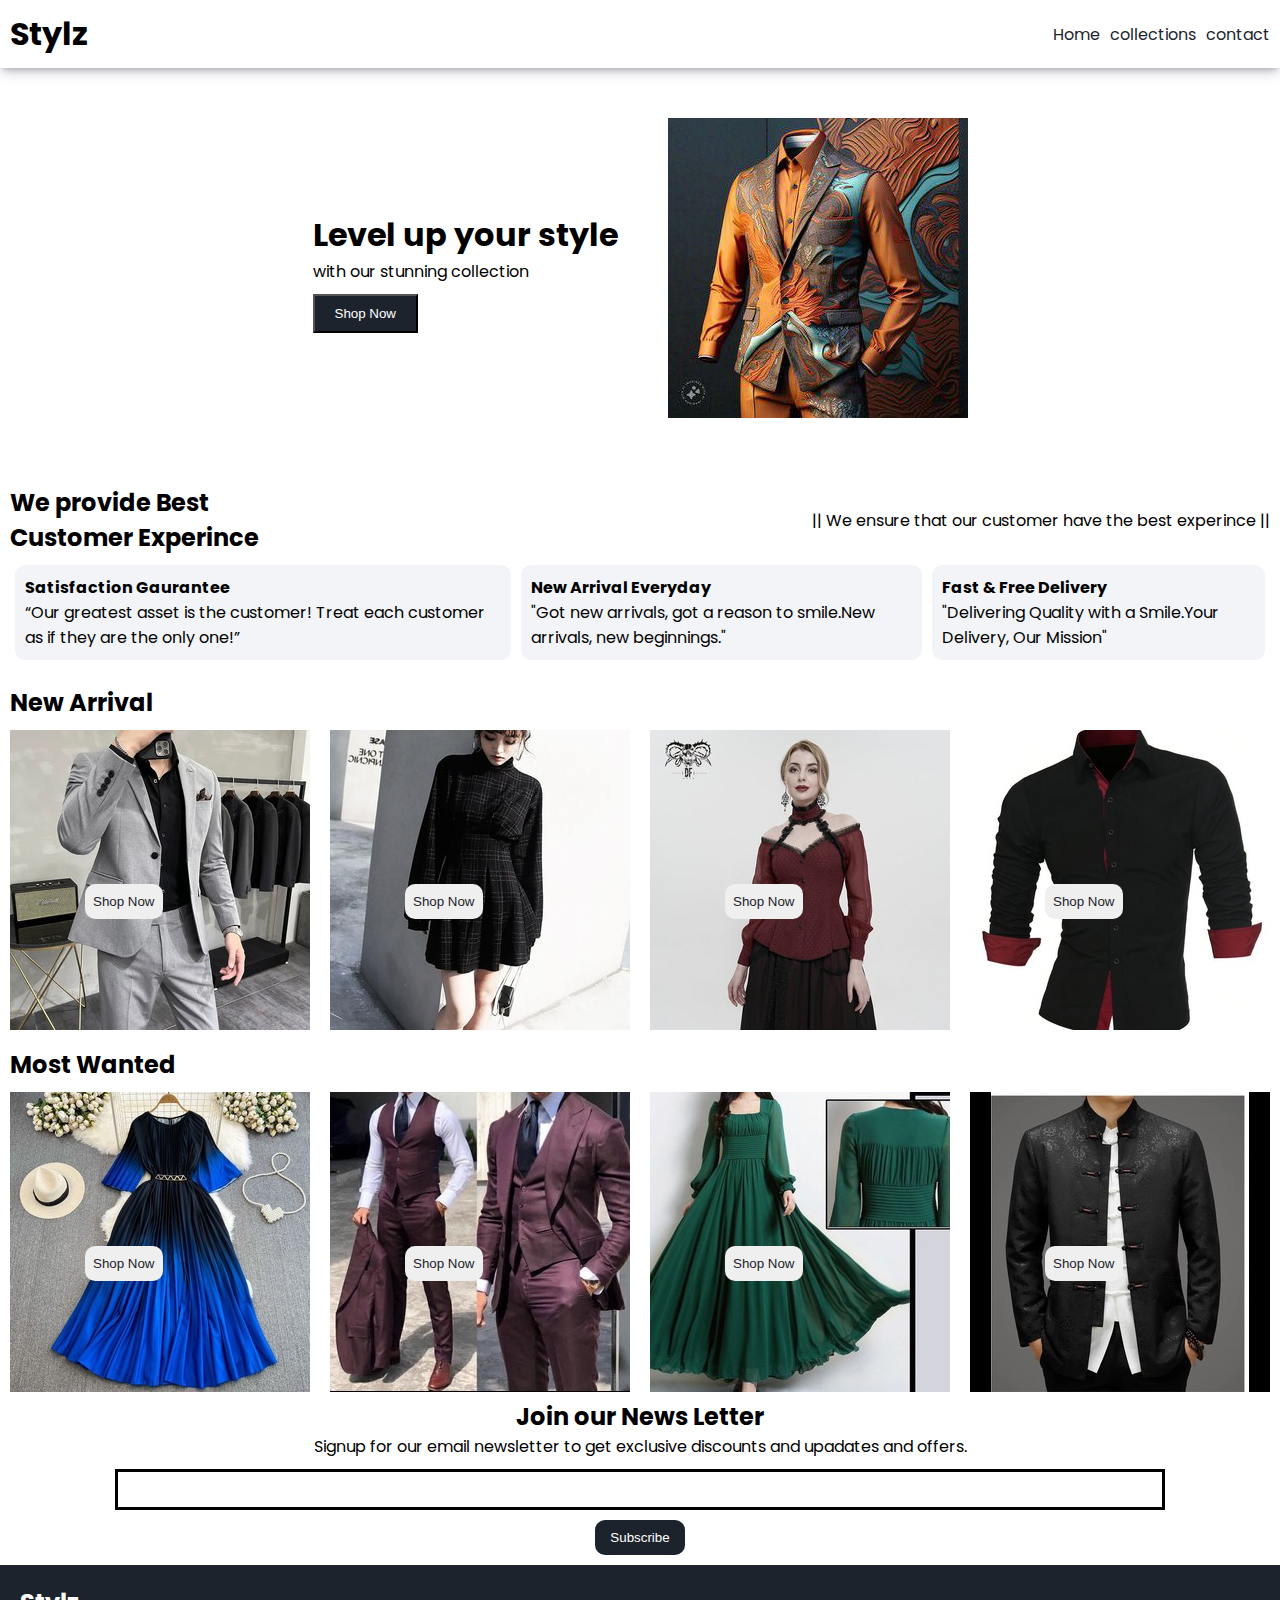
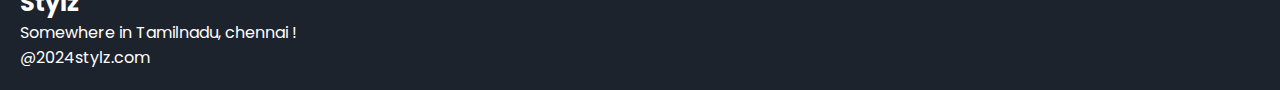
<file: index.html>
<!DOCTYPE html>
<html lang="en">

<head>
    <meta charset="UTF-8">
    <meta name="viewport" content="width=device-width, initial-scale=1.0">

    <title>Stylz</title>
    <!-- brand-icon -->
    <link rel="shortcut icon" href="handshake-solid.svg">

    <!-- My css -->
    <link rel="stylesheet" href="style.css">

    <!-- Google Fonts -->
    <link rel="preconnect" href="https://fonts.googleapis.com">
    <link rel="preconnect" href="https://fonts.gstatic.com" crossorigin>
    <link
        href="https://fonts.googleapis.com/css2?family=Poppins:ital,wght@0,100;0,200;0,300;0,400;0,500;0,600;0,700;0,800;0,900;1,100;1,200;1,300;1,400;1,500;1,600;1,700;1,800;1,900&display=swap"
        rel="stylesheet">

    <!-- Font Awesome Icons-->
    <link rel="stylesheet" href="https://cdnjs.cloudflare.com/ajax/libs/font-awesome/6.6.0/css/all.min.css"
        integrity="sha512-Kc323vGBEqzTmouAECnVceyQqyqdsSiqLQISBL29aUW4U/M7pSPA/gEUZQqv1cwx4OnYxTxve5UMg5GT6L4JJg=="
        crossorigin="anonymous" referrerpolicy="no-referrer" />
</head>

<body>
    <!-- Navbar -->
    <nav class="navbar">

        <h1>Stylz <i class="fa-solid fa-handshake"></i></h1>

        <div class="navbar-links">
            <p class="navbar-link"><a href="index.html">Home</a></p>
            <p class="navbar-link"><a href="collection.html">collections</a></p>
            <p class="navbar-link"><a href="contact.html">contact</a></p>
        </div>

        <div class="navbar-menu-toggle" onclick="shownavbar()">
            <i class="fa-solid fa-bars"></i>
        </div>
    </nav>
    <!-- Side navbar -->
    <div class="side-navbar">
        <p style="text-align: right" onclick="closenavbar()"><i class="fa-solid fa-xmark"></i></p>
        <div class="side-navbar-links">
            <p class="side-navbar-link"><a href="index.html">Home</a></p>
            <p class="side-navbar-link"><a href="collection.html">collections</a></p>
            <p class="side-navbar-link"><a href="contact.html">contact</a></p>
        </div>
    </div>
    <!-- Header -->
    <div class="header">
        <div>
            <h1>Level up your style</h1>
            <p>with our stunning collection</p>
            <button class="headerbtn">Shop Now</button>
        </div>
        <div>
            <img src="./pics/pic2.jpg" class="headerimage">
        </div>
    </div>
    <!--Service Container-->
    <div class="service-container">
        <div class="service-container-1">
            <div>
                <h2>We provide Best</h2>
                <h2>Customer Experince</h2>
            </div>
            <div>
                <p>|| We ensure that our customer have the best experince ||</p>
            </div>
        </div>
        <div class="service-container-2">
            <div>
                <i class="fa-regular fa-face-smile"></i>
                <h4>Satisfaction Gaurantee</h4>
                <p>“Our greatest asset is the customer! Treat each customer as if they are the only one!”
                </p>
            </div>
            <div>
                <i class="fa-regular fa-face-smile"></i>
                <h4>New Arrival Everyday</h4>
                <p>"Got new arrivals, got a reason to smile.New arrivals, new beginnings."
                </p>
            </div>
            <div>
                <i class="fa-regular fa-face-smile"></i>
                <h4>Fast & Free Delivery</h4>
                <p>"Delivering Quality with a Smile.Your Delivery, Our Mission"
                </p>
            </div>
        </div>
    </div>
    <!--New Arrival-->
    <div class="new-arrival">
        <h2 style="padding: 10px; width: 100%;">New Arrival</h2>
        <div class="new-arrival-container">
            <img src="./pics/gray suit.jpg" alt="">
            <button>Shop Now <i class="fa-solid fa-arrow-right"></i></button>
        </div>
        <div class="new-arrival-container">
            <img src="./pics/Black and Grey Plaid Long Puff Sleeved Dress.jpg" alt="">
            <button>Shop Now <i class="fa-solid fa-arrow-right"></i></button>
        </div>
        <div class="new-arrival-container">
            <img src="./pics/Gothic Off-Shoulder Peplum Top (Red) .jpg" alt="">
            <button>Shop Now <i class="fa-solid fa-arrow-right"></i></button>
        </div>
        <div class="new-arrival-container">
            <img src="./pics/dual-color-shirt.jpg" alt="">
            <button>Shop Now <i class="fa-solid fa-arrow-right"></i></button>
        </div>
    </div>
    <!-- Most wanted-->
    <div class="new-arrival">
        <h2 style="padding: 10px; width: 100%;">Most Wanted</h2>
        <div class="new-arrival-container">
            <img src="./pics/Annabelle Gradient Pleated Dress.jpg" alt="">
            <button>Shop Now <i class="fa-solid fa-arrow-right"></i></button>
        </div>
        <div class="new-arrival-container">
            <img src="./pics/meron suit.jpg" alt="">
            <button>Shop Now <i class="fa-solid fa-arrow-right"></i></button>
        </div>
        <div class="new-arrival-container">
            <img src="./pics/puffy hand mid skirt.jpg" alt="">
            <button>Shop Now <i class="fa-solid fa-arrow-right"></i></button>
        </div>
        <div class="new-arrival-container">
            <img src="./pics/Chinese Mandarin Tang Jacket _ Spring - Red.jpg" alt="">
            <button>Shop Now <i class="fa-solid fa-arrow-right"></i></button>
        </div>
    </div>

    <!-- News -->
    <div class="news">
        <h2>Join our News Letter</h2>
        <p>Signup for our email newsletter to get exclusive discounts and upadates and offers.</p>
        <div>
            <input type="text" class="search">
        </div>
        <div>
            <button>Subscribe <i class="fa-solid fa-arrow-right"></i></button>
        </div>
    </div>
    <!--Footer-->
    <div class="footer">
        <div class="footer-container">
            <div class="footer-box-1">
                <h2 class="headingtext">Stylz</h2>
                <p>Somewhere in Tamilnadu, chennai !</p>
                <div class="footer-icon-container">
                    <i class="fa-brands fa-instagram" style="color: #ffff;"></i>
                    <i class="fa-brands fa-twitter" style="color: #ffff;"></i>
                    <i class="fa-brands fa-facebook" style="color: #ffff;"></i>
                </div>
            </div>
        </div>
        <p>@2024stylz.com</p>
    </div>

    <script src="script.js"></script>
</body>

</html>
</file>
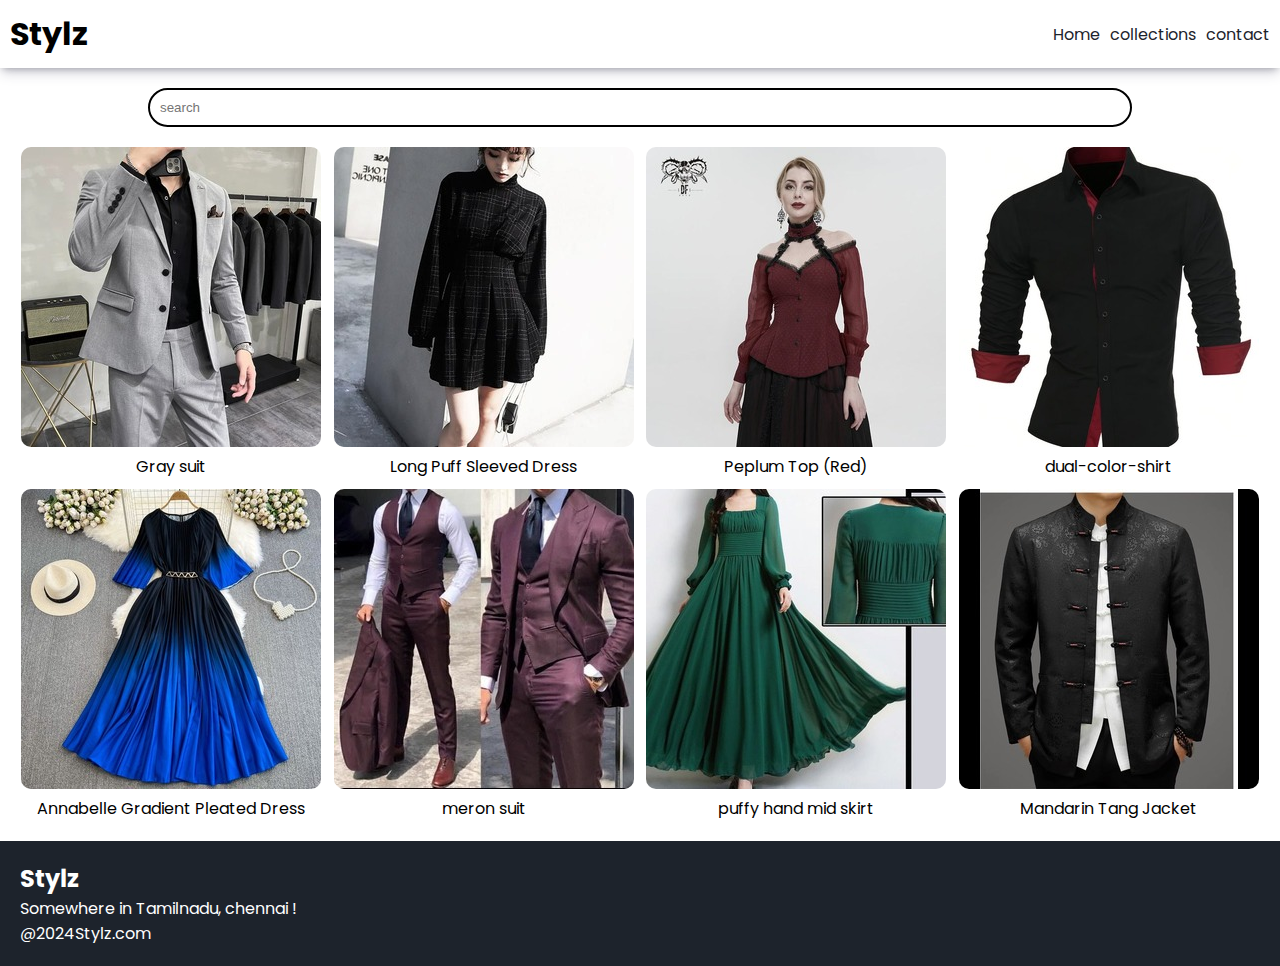
<file: collection.html>
<!DOCTYPE html>
<html lang="en">

<head>
    <meta charset="UTF-8">
    <meta name="viewport" content="width=device-width, initial-scale=1.0">
    <title>Stylz</title>
   
    <!-- brand-icon -->
    <link rel="shortcut icon" href="handshake-solid.svg">
   
    <!-- My css -->
    <link rel="stylesheet" href="style.css">
   
    <!-- Google Fonts -->
    <link rel="preconnect" href="https://fonts.googleapis.com">
    <link rel="preconnect" href="https://fonts.gstatic.com" crossorigin>
    <link
        href="https://fonts.googleapis.com/css2?family=Poppins:ital,wght@0,100;0,200;0,300;0,400;0,500;0,600;0,700;0,800;0,900;1,100;1,200;1,300;1,400;1,500;1,600;1,700;1,800;1,900&display=swap"
        rel="stylesheet">

    <!-- Font Awesome Icons-->
    <link rel="stylesheet" href="https://cdnjs.cloudflare.com/ajax/libs/font-awesome/6.6.0/css/all.min.css"
        integrity="sha512-Kc323vGBEqzTmouAECnVceyQqyqdsSiqLQISBL29aUW4U/M7pSPA/gEUZQqv1cwx4OnYxTxve5UMg5GT6L4JJg=="
        crossorigin="anonymous" referrerpolicy="no-referrer" />
</head>

<body>
    <!-- Navbar -->
    <nav class="navbar">
        <h1>Stylz <i  class="fa-solid fa-handshake"></i></h1>

        <div class="navbar-links">
            <p class="navbar-link"><a href="index.html">Home</a></p>
            <p class="navbar-link"><a href="collection.html">collections</a></p>
            <p class="navbar-link"><a href="contact.html">contact</a></p>
        </div>

        <div class="navbar-menu-toggle" onclick="shownavbar()">
            <i class="fa-solid fa-bars"></i>
        </div>
    </nav>
    <!-- Side navbar -->
    <div class="side-navbar">
        <p style="text-align: right" onclick="closenavbar()"><i class="fa-solid fa-xmark"></i></p>
        <div class="side-navbar-links">
            <p class="side-navbar-link"><a href="index.html">Home</a></p>
            <p class="side-navbar-link"><a href="collection.html">collections</a></p>
            <p class="side-navbar-link"><a href="contact.html">contact</a></p>
        </div>
    </div>

    <!-- Product -->
    <div class="product-section">
        <form class="product-search">
            <input type="text" id="search" placeholder="search">
            <i class="fa-solid fa-magnifying-glass"></i>
        </form>

        <div class="products" id="products">
            <div class="product-box">
                <img src="./pics/gray suit.jpg">
                <p>Gray suit</p>
            </div>
            <div class="product-box">
                <img src="./pics/Black and Grey Plaid Long Puff Sleeved Dress.jpg">
                <p>Long Puff Sleeved Dress</p>
            </div>
            <div class="product-box">
                <img src="./pics/Gothic Off-Shoulder Peplum Top (Red) .jpg">
                <p>Peplum Top (Red)</p>
            </div>
            <div class="product-box">
                <img src="./pics/dual-color-shirt.jpg">
                <p>dual-color-shirt</p>
            </div>
            <div class="product-box">
                <img src="./pics/Annabelle Gradient Pleated Dress.jpg">
                <p>Annabelle Gradient Pleated Dress</p>
            </div>
            <div class="product-box">
                <img src="./pics/meron suit.jpg">
                <p>meron suit</p>
            </div>
            <div class="product-box">
                <img src="./pics/puffy hand mid skirt.jpg">
                <p>puffy hand mid skirt</p>
            </div>
            <div class="product-box">
                <img src="./pics/Chinese Mandarin Tang Jacket _ Spring - Red.jpg">
                <p>Mandarin Tang Jacket</p>
            </div>
        </div>

    </div>

    <!--Footer-->
    <div class="footer">
        <div class="footer-container">
            <div class="footer-box-1">
                <h2 class="headingtext">Stylz</h2>
                <p>Somewhere in Tamilnadu, chennai !</p>
                <div class="footer-icon-container">
                    <i class="fa-brands fa-instagram" style="color: #ffff;"></i>
                    <i class="fa-brands fa-twitter" style="color: #ffff;"></i>
                    <i class="fa-brands fa-facebook" style="color: #ffff;"></i>
                </div>
            </div>
        </div>
        <p>@2024Stylz.com</p>
    </div>



    <script src="collection.js"></script>
</body>

</html>
</file>
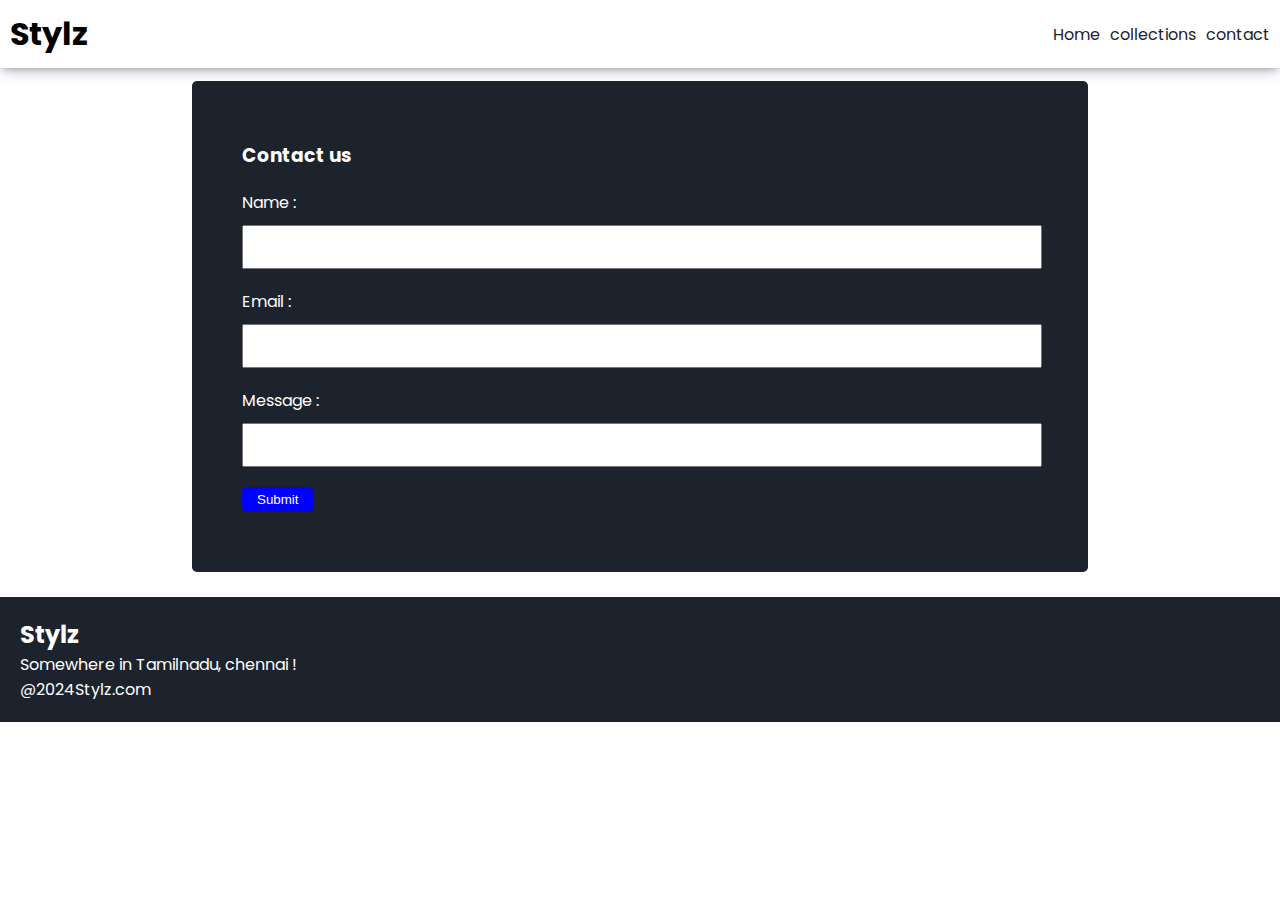
<file: contact.html>
<!DOCTYPE html>
<html lang="en">

<head>
    <meta charset="UTF-8">
    <meta name="viewport" content="width=device-width, initial-scale=1.0">
    <title>Stylz</title>
    
    <!-- brand-icon -->
    <link rel="shortcut icon" href="handshake-solid.svg">
    
    <!-- My css -->
    <link rel="stylesheet" href="style.css">
    
    <!-- Google Fonts -->
    <link rel="preconnect" href="https://fonts.googleapis.com">
    <link rel="preconnect" href="https://fonts.gstatic.com" crossorigin>
    <link
        href="https://fonts.googleapis.com/css2?family=Poppins:ital,wght@0,100;0,200;0,300;0,400;0,500;0,600;0,700;0,800;0,900;1,100;1,200;1,300;1,400;1,500;1,600;1,700;1,800;1,900&display=swap"
        rel="stylesheet">

    <!-- Font Awesome Icons-->
    <link rel="stylesheet" href="https://cdnjs.cloudflare.com/ajax/libs/font-awesome/6.6.0/css/all.min.css"
        integrity="sha512-Kc323vGBEqzTmouAECnVceyQqyqdsSiqLQISBL29aUW4U/M7pSPA/gEUZQqv1cwx4OnYxTxve5UMg5GT6L4JJg=="
        crossorigin="anonymous" referrerpolicy="no-referrer" />
</head>

<body>
    <!-- Navbar -->
    <nav class="navbar">
        <h1>Stylz <i  class="fa-solid fa-handshake"></i></h1>

        <div class="navbar-links">
            <p class="navbar-link"><a href="index.html">Home</a></p>
            <p class="navbar-link"><a href="collection.html">collections</a></p>
            <p class="navbar-link"><a href="contact.html">contact</a></p>
        </div>

        <div class="navbar-menu-toggle" onclick="shownavbar()">
            <i class="fa-solid fa-bars"></i>
        </div>
    </nav>
    <!-- Side navbar -->
    <div class="side-navbar">
        <p style="text-align: right" onclick="closenavbar()"><i class="fa-solid fa-xmark"></i></p>
        <div class="side-navbar-links">
            <p class="side-navbar-link"><a href="index.html">Home</a></p>
            <p class="side-navbar-link"><a href="collection.html">collections</a></p>
            <p class="side-navbar-link"><a href="contact.html">contact</a></p>
        </div>
    </div>

    <!-- contact form -->

    <form class="contact-form">
        <div class="container">
            <h3>Contact us</h3>
            <div class="element">
                <p>Name :</p>
                <input type="text">
            </div>
            <div class="element">
                <p>Email :</p>
                <input type="text">
            </div>
            <div class="element-message">
                <p>Message :</p>
                <input type="text" class="Message">
            </div>
            <button class="sbmit-btn">Submit</button>
        </div>
    </form>

    <!--Footer-->
    <div class="footer">
        <div class="footer-container">
            <div class="footer-box-1">
                <h2 class="headingtext">Stylz</h2>
                <p>Somewhere in Tamilnadu, chennai !</p>
                <div class="footer-icon-container">
                    <i class="fa-brands fa-instagram" style="color: #ffff;"></i>
                    <i class="fa-brands fa-twitter" style="color: #ffff;"></i>
                    <i class="fa-brands fa-facebook" style="color: #ffff;"></i>
                </div>
            </div>
        </div>
        <p>@2024Stylz.com</p>
    </div>

    <script src="script.js"></script>
</body>

</html>
</file>
<file: style.css>
* {
    padding: 0;
    margin: 0;
}

body {
    font-family: "Poppins", sans-serif;
    font-weight: 400;
    font-style: normal;
}

.navbar {
    display: flex;
    justify-content: space-between;
    align-items: center;
    padding: 10px;
    box-shadow: rgba(50, 50, 93, 0.25) 0px 6px 12px -2px, rgba(0, 0, 0, 0.3) 0px 3px 7px -3px;
}

.navbar-links {
    display: flex;
    column-gap: 10px;
}

.navbar-link a {
    text-decoration: none;
    color: #1d232c;
}

.navbar-link a:hover {
    text-decoration: underline;
    color: #1d232c;
}

.navbar-menu-toggle {
    display: none;
}

/* Side Navbar */

.side-navbar {
    background-color: #1d232c;
    width: 50%;
    height: 100%;
    position: fixed;
    top: 0;
    left: -60%;
    padding: 15px;
    color: white;
    transition: 2s;
    z-index: 1;
}

.side-navbar-link {
    margin-bottom: 30px;
}

.side-navbar-link a {
    text-decoration: none;
    color: white;
}

.side-navbar-link a:hover {
    text-decoration: underline;
}

/* header */
.header {
    display: flex;
    justify-content: center;
    align-items: center;
    gap: 50px;
    padding: 50px;
}

.headerbtn {
    background-color: #1d232c;
    color: white;
    padding: 10px 20px;
    margin-top: 10px;
    cursor: pointer;

}

/* Service */
.service-container {
    padding: 10px;
}

.service-container-1 {
    display: flex;
    justify-content: space-between;
    align-items: center;
}

.service-container-2 {
    display: flex;
    justify-content: space-between;
    align-items: center;
    gap: 10px;
    padding: 5px;
}

.service-container-2 div {
    background-color: #f2f4f7;
    padding: 10px;
    border-radius: 10px;
    margin-top: 5px;
}

/* New arrival , Most wanted */
.new-arrival {
    display: flex;
    justify-content: space-around;
    flex-wrap: wrap;
}

.new-arrival-container {
    position: relative;
    flex-basis: 20%;
}

.new-arrival button {
    padding: 10px 8px;
    position: absolute;
    top: 50%;
    left: 25%;
    color: #1d232c;
    border-radius: 10px;
    border: none;
}

/* news */
.news {
    display: flex;
    flex-direction: column;
    align-items: center;
    text-align: center;
}


.news input {
    padding: 10px;
    width: 80vw;
    border: solid black 3px;
    margin: 10px 0px;
}

.news button {
    background-color: #1d232c;
    color: white;
    padding: 10px 15px;
    border: none;
    border-radius: 10px;
    margin-bottom: 10px;
}

.footer {
    padding: 20px;
    background-color: #1d232c;
    color: white;
}


/* products */

.product-section {
    margin-top: 20px
}

.product-search {
    width: 75%;
    border: solid black 2px;
    border-radius: 20px;
    display: flex;
    justify-content: space-between;
    align-items: center;
    padding: 10px;
    margin: auto;
}

.product-search input {
    border: none;
    background-color: transparent;
    width: 100%;
}

.product-search input:focus {
    outline: none;
}

.products {
    display: flex;
    padding: 20px;
    flex-wrap: wrap;
    justify-content:space-around;
    gap: 10px;
    
}

.product-box {
    text-align: center;
    flex-basis: 20%;
}

.product-box img {
    border-radius: 10px;
}

/* contact form */
.contact-form {
    background-color: #1d232c;
    height: 100%;
    width: 70%;
    margin-left: 15%;
    margin-top: 1%;
    margin-bottom: 2%;
    border-radius: 5px;
}

.container {
    padding: 50px 50px;
}

.container h3 {
    padding: 10px 0px;
    color: white
}

.element,
.element-message {
    color: white;
    padding: 10px 0px;
}

.element input,
.element-message input {
    width: 100%;
    height: 40px;
    margin-top: 10px;
}

.container button {
    margin: 10px 0px;
    padding: 5px 15px;
    border-style: none;
    border-radius: 5px;
    background-color: blue;
    color: white;
}

/* Meadia query */

@media screen and (max-width:700px) {
    .navbar-menu-toggle {
        display: block;
    }

    .navbar-links {
        display: none;
    }

    .headerimage {
        display: none;
    }

    .service-container {
        display: none;
    }

}
</file>
